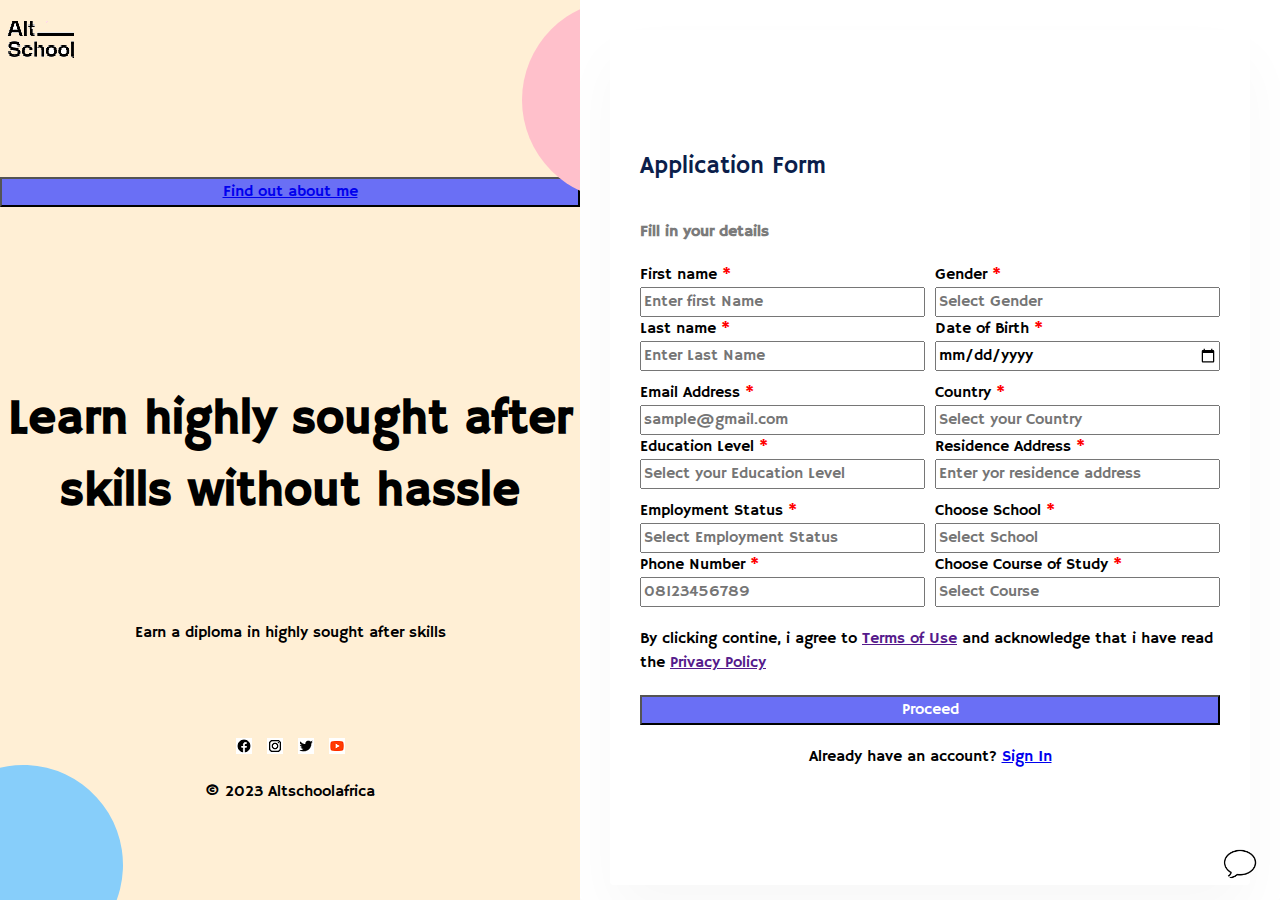
<file: index.html>
<!DOCTYPE html>
<html lang="en">
  <head>
    <meta charset="UTF-8" />
    <meta name="viewport" content="width=device-width, initial-scale=1.0" />
    <link rel="stylesheet" href="style.css" />
    <link rel="preconnect" href="https://fonts.googleapis.com" />
    <link rel="preconnect" href="https://fonts.gstatic.com" crossorigin />
    <link
      href="https://fonts.googleapis.com/css2?family=Hammersmith+One&display=swap"
      rel="stylesheet"
    />
    <title>Document</title>
  </head>
  <body>
    <main>
      <div class="about-section">
        <img src="images/altschool logo.png" class="logo" />
        <button about-me><a href="about.html">Find out about me</a></button>
        <div class="circle1"></div>
        <h1>Learn highly sought after skills without hassle</h1>
        <p>Earn a diploma in highly sought after skills</p>
        <footer>
          <div class="icons">
            <img src="images/icons8-facebook-30.png" alt="" />
            <img src="images/icons8-instagram-24.png" alt="" />
            <img src="images/icons8-twitter-24.png" alt="" />
            <img src="images/icons8-youtube-48.png" alt="" />
          </div>
          <p>&copy 2023 Altschoolafrica</p>
          <div class="circle2"></div>
        </footer>
      </div>
      <section>
        <div class="signin-section">
          <section class="apply-section">
            <h2>Application Form</h2>
            <h4>Fill in your details</h4>
            <form action="" class="apply-form">
              <div class="form-grid">
                <label for="">
                  First name
                  <!-- <input type="text" placeholder="Enter first Name"> -->
                </label>
                <input type="text" placeholder="Enter first Name" />

                <label for=""> Last name </label>
                <input type="text" placeholder="Enter Last Name" />
              </div>
              <div class="form-grid">
                <label for=""> Gender </label>
                <input type="text" placeholder="Select Gender" />
                <label for=""> Date of Birth </label>
                <input type="date" placeholder="" />
              </div>
              <div class="form-grid">
                <label for=""> Email Address </label>
                <input type="email" placeholder="sample@gmail.com" />
                <label for=""> Education Level </label>
                <input type="text" placeholder="Select your Education Level" />
              </div>
              <div class="form-grid">
                <label for=""> Country </label>
                <input type="text" placeholder="Select your Country" />
                <label for=""> Residence Address </label>
                <input type="text" placeholder="Enter yor residence address" />
              </div>
              <div class="form-grid">
                <label for=""> Employment Status </label>
                <input type="text" placeholder="Select Employment Status" />
                <label for=""> Phone Number </label>
                <input type="number" placeholder="08123456789" />
              </div>
              <div class="form-grid">
                <label for=""> Choose School </label>
                <input type="text" placeholder="Select School" />
                <label for=""> Choose Course of Study </label>
                <input type="text" placeholder="Select Course" />
              </div>
            </form>
            <div class="help">
              <p>
                By clicking contine, i agree to <a href="">Terms of Use</a> and
                acknowledge that i have read the <a href="">Privacy Policy</a>
              </p>
              <button>Proceed</button>
              <p>
                Already have an account?
                <a href="apply.html" target="_top">Sign In</a>
              </p>
            </div>
            <img src="images/messageicon.webp" class="msg-icon" alt="" />
          </section>
        </div>
      </section>
    </main>
  </body>
</html>
</file>
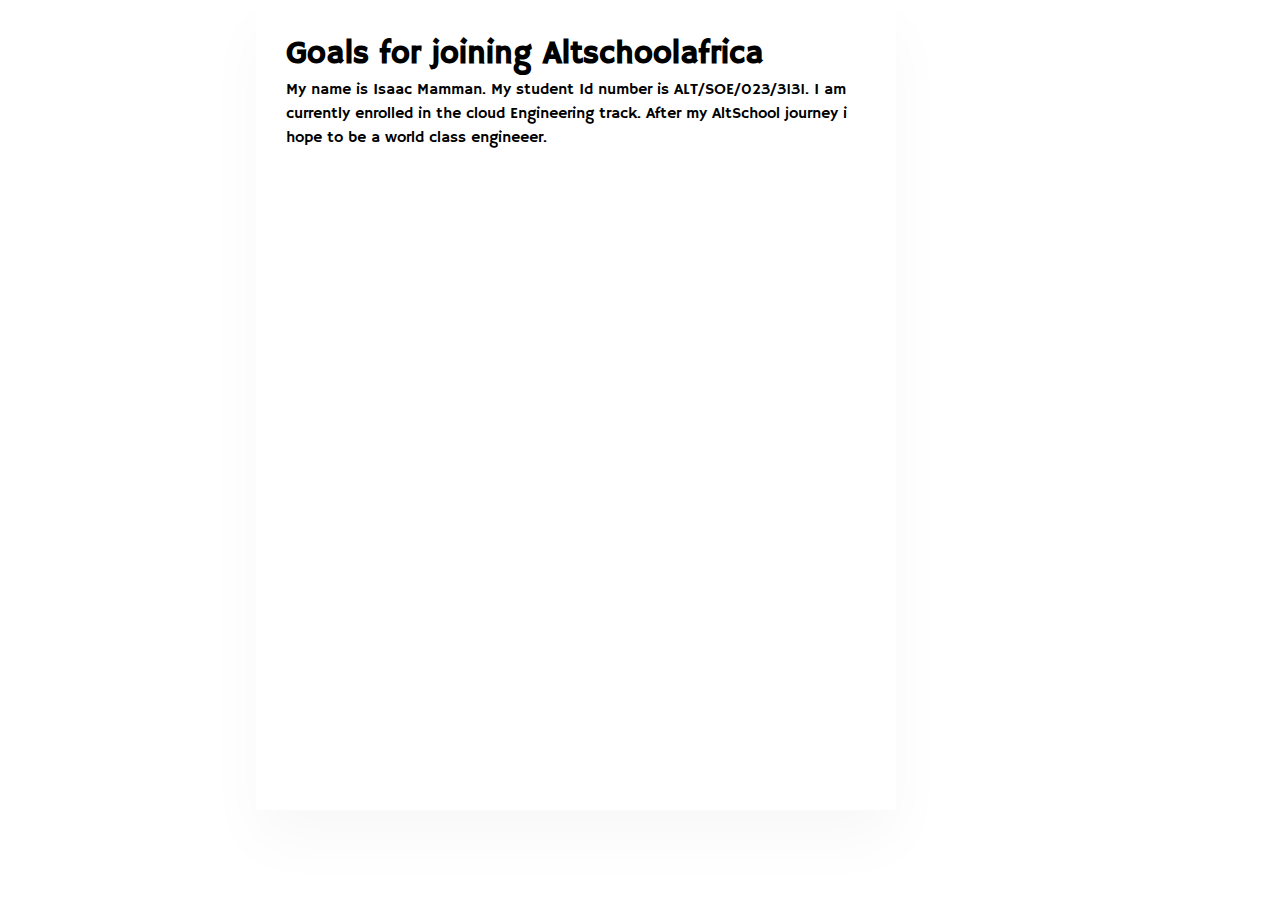
<file: about.html>
<!DOCTYPE html>
<html lang="en">
<head>
    <meta charset="UTF-8">
    <meta name="viewport" content="width=device-width, initial-scale=1.0">
    <link rel="stylesheet" href="style.css" />
    <link rel="preconnect" href="https://fonts.googleapis.com">
<link rel="preconnect" href="https://fonts.gstatic.com" crossorigin>
<link href="https://fonts.googleapis.com/css2?family=Hammersmith+One&display=swap" rel="stylesheet">
    <title>Document</title>
</head>
<body>
<div class="aboutMe-section">
    <h1>Goals for joining Altschoolafrica</h1>
    <p>My name is Isaac Mamman. My student Id number is ALT/SOE/023/3131. I am currently enrolled in the cloud Engineering
        track. After my AltSchool journey i hope to be a world class engineeer.
</div>
    </p>
</body>
</html>
</file>
<file: style.css>
*,
*::before,
*::after {
  box-sizing: border-box;
}
* {
  margin: 0;
}
@font-face {
  font-family: Roboto;
  src: url("/fonts/roboto-regular.woff2") format("woff2");
}
body {
  line-height: 1.5;
  -webkit-font-smoothing: antialiased;
  font-family: "Hammersmith One", sans-serif;
}
img,
picture,
video,
canvas,
svg {
  display: block;
  max-width: 100%;
  object-fit: cover;
}
input,
button,
textarea,
select {
  font: inherit;
}
p,
h1,
h2,
h3,
h4,
h5,
h6 {
  overflow-wrap: break-word;
}
li {
  list-style: none;
}
#root,
#__next {
  isolation: isolate;
}
.logo {
  width: 80px;
  height: 80px;
}
main {
  display: flex;
  height: 100vh;
  position: relative;
}
.about-section {
  display: flex;
  flex-direction: column;
  justify-content: space-between;
  position: relative;
  background-color: papayawhip;
  overflow: hidden;
}

.signin-section,
.apply-section {
  margin-top: 0;
  display: flex;
  flex-direction: column;
  height: 100vh;
  justify-content: center;
  border-radius: 4px;
  box-shadow: rgba(0, 0, 0, 0.03) 0px 30px 60px;
  background: rgb(255, 255, 255);
  padding: 30px 30px 15px;
}
.about-section h1 {
  text-align: center;
  font-size: 3rem;
  font-family: "Hammersmith One", sans-serif;
  margin-top: 100px;
}
.about-section p {
  text-align: center;
  margin-block-start: 1em;
  margin-block-end: 1em;
  
}
footer {
  display: flex;
  flex-direction: column;
  align-items: center;
  margin-bottom: 5rem;
  position: relative;
}
.icons {
  display: flex;
  gap: 15px;
  margin-bottom: 10px;
}
section {
  height: 100vh;
}
.msg-icon {
  position: absolute;
  width: 54px;
  height: 54px;
  margin-inline-start: auto;
  border-radius: 30px;
  border-color:solid blue ;
  padding: 10px;
  color: white;
  right: 1vw;
  bottom: 1vh;
}
h4 {
  margin-block-start: 1.33em;
  margin-block-end: 1.33em;
  margin-inline-start: 0px;
  margin-inline-end: 0px;
}
.help {
  margin-top: 20px;
  position: relative;
}
button {
  width: 100%;
  margin-top: 20px;
  background-color: rgb(106, 111, 245);
  color: rgb(255, 255, 255);
}
.about-me {
  padding: 12px;
  align-items: center;
  margin-top: 20px;
}
.help :nth-child(3) {
  text-align: center;
  margin-top: 20px;
}
.circle1 {
  width: 200px;
  height: 200px;
  position: absolute;
  left: 90%;
  border-radius: 50%;
  border-bottom-color: transparent;
  border-left-color: transparent;
  transform: rotate(225deg);
  background-color: pink;
}
.circle2 {
  width: 200px;
  height: 200px;
  position: absolute;
  border-radius: 50%;
  border-bottom-color: transparent;
  border-left-color: transparent;
  left: -6vw;
  top: 3vh;
  background-color: lightskyblue;
  transform: rotate(-20deg);
}
.signin-section h2 {
  font-size: 2rem;
  font-family: "Hammersmith One", sans-serif;
  color: rgb(11, 30, 75);
  line-height: 30px;
  margin-bottom: 10px;
  font-weight: 500;
  display: block;
  font-size: 1.5em;
  margin-block-start: 0.83em;
  margin-block-end: 0.83em;
  margin-inline-start: 0px;
  margin-inline-end: 0px;
}
.signin-section h4 {
  font-size: 1rem;
  font-family: "Hammersmith One", sans-serif;
  color: rgb(123, 123, 123);
  line-height: 20px;
  margin-bottom: 25px;
  display: block;
  margin-block-start: 1.33em;
  margin-block-end: 1.33em;
  margin-inline-start: 0px;
  margin-inline-end: 0px;
}
label,
input {
  display: block;
}
input {
  display: inline;
  width: 100%;
}
form p::after,
label::after {
  display: inline;
  content: "*";
  color: red;
}
.apply-form {
  display: grid;
  grid-template-columns: repeat(2, 0.5fr);
  gap: 10px; 
  
}
.apply-section {
  width: 50vw;
  margin-top: 0;
  padding-top: 0;
}
.aboutMe-section {
  padding: 10px;
  margin-top: 0;
  min-height: 90vh;
  align-items: center;
  border-radius: 4px;
  box-shadow: rgba(0, 0, 0, 0.03) 0px 30px 60px;
  background: rgb(255, 255, 255);
  padding: 30px 30px 15px;
  width: 50vw;
  margin-inline-start: 20vw;
}
.form-btn {
  background: rgb(106, 111, 245);
  padding: 12px;
  color: white;
}
@media (max-width: 1024px) {
  .about-section {
    display: none;
  }
  .apply-form {
    display: flex;
    flex-direction: column;
  }
}
</file>
